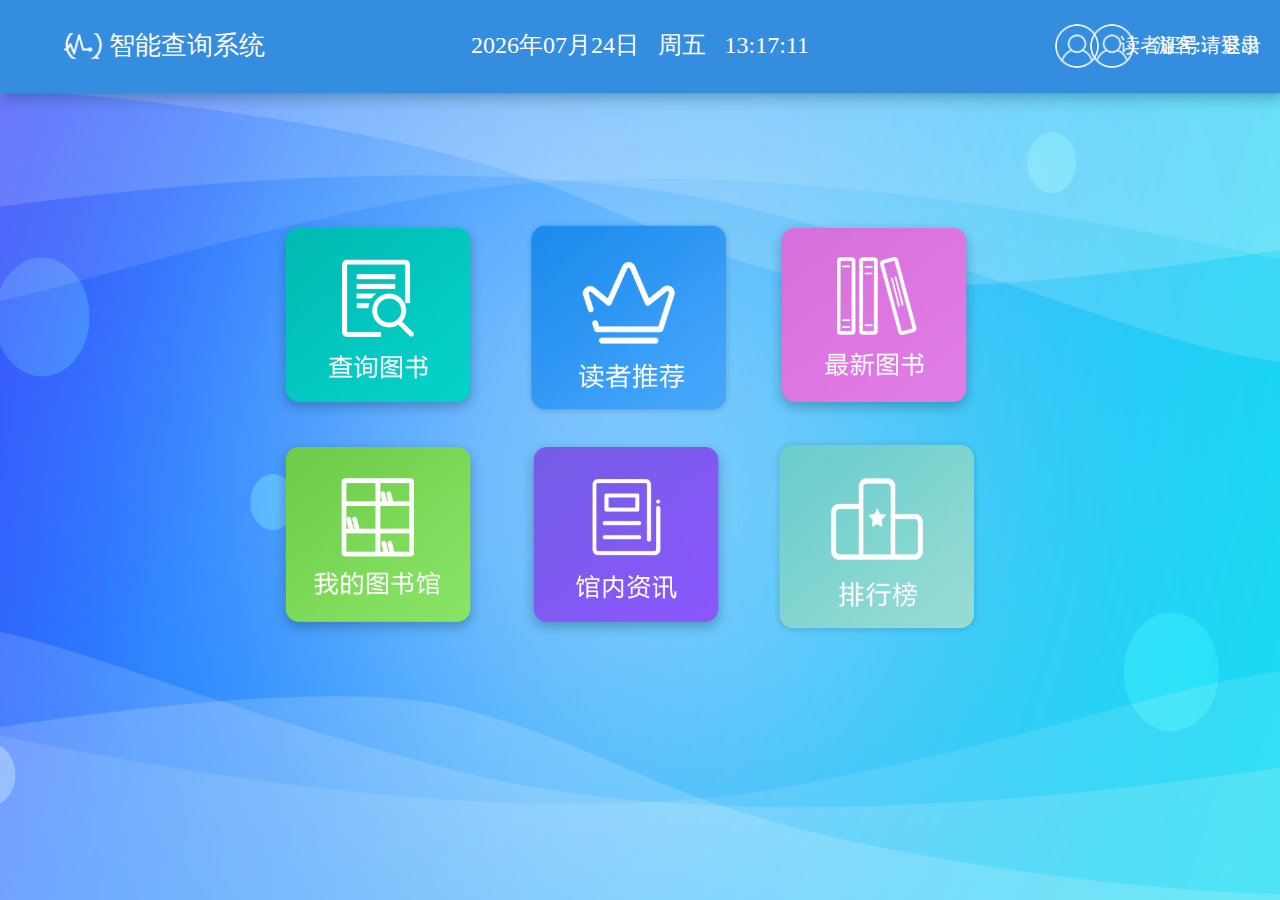
<file: src/main/resources/templates/index.html>
<!DOCTYPE html>
<html xmlns:th="http://www.thymeleaf.org">
<head>
    <meta charset="UTF-8">
    <title>首页</title>
    <link rel="stylesheet" href="../static/css/index.css">
</head>
<body>
    <div class="container">
        <div class="header">
            <div class="header_title">智能查询系统
                <div th:if="${session !=null && session.SPRING_SECURITY_CONTEXT !=null}">
                    <div id="libraryName" th:text="${session.SPRING_SECURITY_CONTEXT.authentication.principal.createName}"></div>
                </div>
            </div>
            <span class="header_date"></span>
            <span class="week"></span>
            <span class="time"></span>
            <div  th:if="${session==null || session.SPRING_SECURITY_CONTEXT==null}">
                <div class="header_user">
                    <a href="user/login">游客:<span class="readCardNumber">请登录</span></a>
                </div>
            </div>
            <div th:if="${session !=null && session.SPRING_SECURITY_CONTEXT !=null}">
                <div class="header_user">
                    读者证号:<span class="readCardNumber"
                               th:text="${session.SPRING_SECURITY_CONTEXT.authentication.principal.remark}">
                         </span>
                    <span class="logOut"><a href="/logout">退出</a></span>
                </div>
            </div>
        </div>
        <div class="nav">
            <div class="nav_li">
                <a href="/searchBook"><img src="../static/images/searchBook.png" alt="查询图书"></a>
            </div>
            <div class="nav_li">
                <a href="/readerRecommendation"><img src="../static/images/readerRecommendation.png" alt="读者推荐"></a>
            </div>
            <div class="nav_li">
                <a href="/newBook"><img src="../static/images/newBook.png" alt="最新图书"></a>
            </div>
            <div class="nav_li">
                <a href="/user/center"><img src="../static/images/myLibrary.png" alt="我的图书馆"></a>
            </div>
            <div class="nav_li">
                <a href="/libraryInformation"><img src="../static/images/libraryInformation.png" alt="馆内资讯"></a>
            </div>
            <div class="nav_li">
                <a href="/ranking"><img src="../static/images/ranking.png" alt="排行榜"></a>
            </div>
        </div>
    </div>
</body>
<script src="../static/js/jquery-1.8.3.js"></script>
<script src="../static/js/dateTime.js"></script>
</html>
</file>
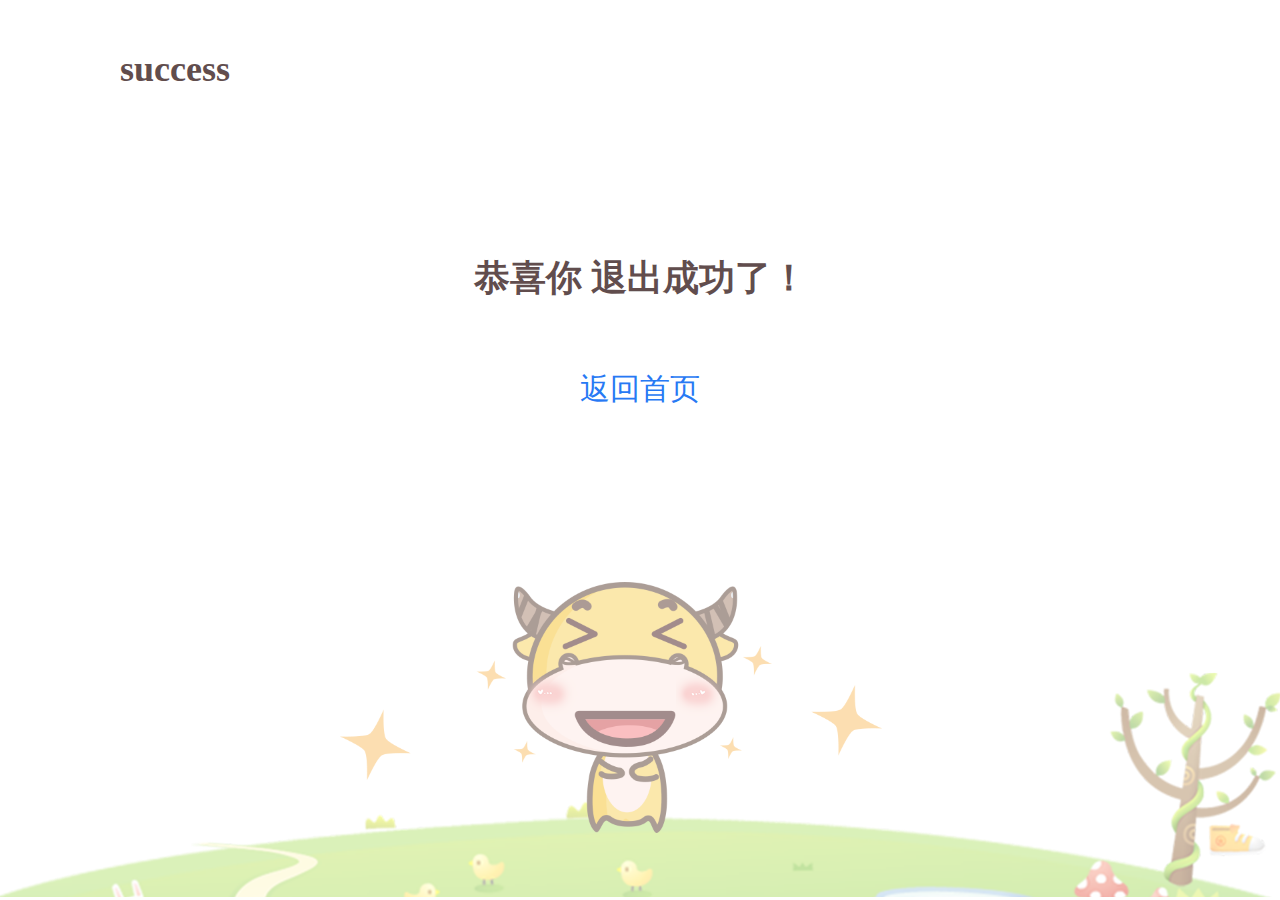
<file: src/main/resources/templates/logout.html>
<!DOCTYPE html>
<html lang="en">
<head>
    <meta charset="UTF-8">
    <title>退出</title>
    <link rel="stylesheet" href="../static/css/index.css">
</head>
<body>
<div class="container2">
    <div class="canNot0">success</div>
    <div class="canNot">
        <div class="canNot1">恭喜你 退出成功了！</div>
        <div class="canNot3"><a href="/index">返回首页</a></div>


    </div>
    <div class="canNot4"><img src="../static/images/logout.png"></div>
</div>
</body>
</html>
</file>
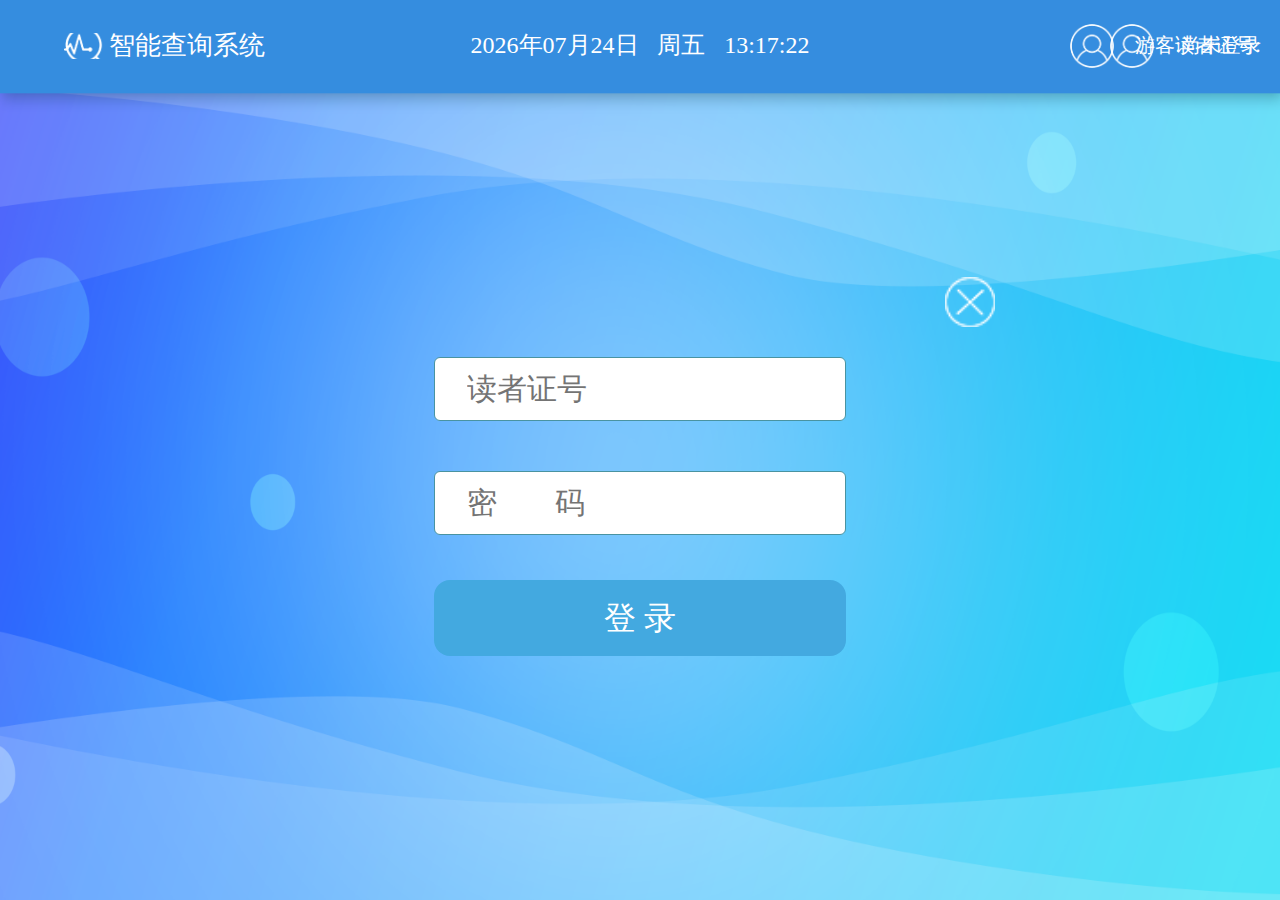
<file: src/main/resources/templates/user/login.html>
<!DOCTYPE html>
<html xmlns:th="http://www.thymeleaf.org">
<head>
    <meta charset="UTF-8">
    <title>智能查询系统</title>
    <link rel="stylesheet" href="../../static/css/index.css">
    <link rel="stylesheet" type="text/css" href="../../static/css/QueryLibraryBook.css"/>
</head>
<body>
    <div class="container">
        <div class="header">
            <div class="header_title">智能查询系统</div>
            <span class="header_date"></span>
            <span class="week"></span>
            <span class="time"></span>
            <div  th:if="${session==null || session.SPRING_SECURITY_CONTEXT==null}">
                <div class="header_user">
                   游客:<span class="readCardNumber">尚未登录</span>
                </div>
            </div>
            <div th:if="${session !=null && session.SPRING_SECURITY_CONTEXT !=null}">
                <div class="header_user">
                    读者证号:<span class="readCardNumber"
                              th:text="${session.SPRING_SECURITY_CONTEXT.authentication.principal.defaultReaderCard}">
                         </span>
                </div>
            </div>

        </div>
        <div class="loginContent">
            <div class="loginBack"><img src="../../static/images/loginBack.png"></div>
            <form  id="myDataForm" action="#" th:action="@{/login}" method="post">
            <div>
                <input  name="username" type="text" onfocus='test()'onBlur="VirtualKeyboard.toggle('username','softkey');"   id="username"  placeholder="读者证号">
               </div>
            <div><input  name="password" type="password" placeholder="密&nbsp;&nbsp;&nbsp;&nbsp;&nbsp;&nbsp;&nbsp;码" id="password" onfocus='test2()' onBlur="VirtualKeyboard.toggle('password','softkey2');">
               </div>
            <div id="submit-btn" class="loginButton" >登&nbsp;录</div>
            </form>

        </div>

    </div>
    <div id="softkey" class="softkeya"></div>
    <div id="softkey2" class="softkeyb"></div>
</body>
<script src="../../static/js/jquery-1.8.3.js"></script>
<script src="../../static/js/dateTime.js"></script>
<script src="../../static/layui/layui.js"></script>
<script type="text/javascript" src="../../static/js/vk_loader.js?vk_layout=CN%20Chinese%20Simpl.%20Pinyin&vk_skin=flat_gray" ></script>

<script th:inline="javascript">
    $(function () {

        layui.use(['table', 'element', 'jquery', 'form'], function () {

            var table = layui.table;
            var $ = layui.jquery;
            var element = layui.element;
            var form = layui.form;
            var authError = [[${param.authError}]];
            if (authError) {
                layer.msg('用户名或密码不正确');
            }
        $('#submit-btn').on('click', function () {
            var username = $('.loginContent').find('input[name="username"]').val();
            if (username.length < 1) {
                layer.msg("请输入用户名");
                return false;
            }
            var password = $('.loginContent').find('input[name="password"]').val();
            if (password.length < 1) {
                layer.msg("请输入密码");
                return false;
            }
            $("#myDataForm").submit();
            return true;
        });
            $(".loginBack").click(function () {
                location.href="/index"
            })
        });
    });

</script>
<script>
    function test(){
        // $("#softkey,#softkey2").show();
        $("#mykeyboard1").hide();
        VirtualKeyboard.toggle('password', 'softkey');
        if($("#softkey2").hasClass("ZH")){
            VirtualKeyboard.toggle('username', 'softkey2');
        }
        $("#kb_langselector,#kb_mappingselector,#copyrights").css("display", "none");
        $("#softkey #kb_benter a").click(function () {
            $("#username").focus();
            $("#softkey").hide()
        })

        // 移动键盘
        //获取元素
        var dv = document.getElementById('virtualKeyboard');
        var x = 0;
        var y = 0;
        var l = 0;
        var t = 0;
        var isDown = false;
        //鼠标按下事件
        dv.onmousedown = function(e) {
            //获取x坐标和y坐标
            x = e.clientX;
            y = e.clientY;

            //获取左部和顶部的偏移量
            l = dv.offsetLeft;
            t = dv.offsetTop;
            //开关打开
            isDown = true;
            //设置样式
            dv.style.cursor = 'move';
        }
        //鼠标移动
        window.onmousemove = function(e) {
            if (isDown == false) {
                return;
            }
            //获取x和y
            var nx = e.clientX;
            var ny = e.clientY;
            //计算移动后的左偏移量和顶部的偏移量
            var nl = nx - (x - l);
            var nt = ny - (y - t);

            dv.style.left = nl + 'px';
            dv.style.top = nt + 'px';
        }
        //鼠标抬起事件
        dv.onmouseup = function() {
            //开关关闭
            isDown = false;
            dv.style.cursor = 'default';
        }
        // 点击其他地方隐藏
        // $("body").click(function (e) {
        //
        //     if($("#softkey").text()!=""&&e.target.attr("id")!="bookTitle"){
        //         VirtualKeyboard.toggle('bookTitle', 'softkey');
        //     }
        //     if($("#softkey2").text()!=""&&e.target.attr("id")!="bookAuthor"){
        //         VirtualKeyboard.toggle('bookAuthor', 'softkey2');
        //     }
        // });
    }
    function test2(){
        // $("#softkey,#softkey2").show();
        $("#mykeyboard1").hide();
        VirtualKeyboard.toggle('username', 'softkey2');
        if($("#softkey").hasClass("ZH")){
            VirtualKeyboard.toggle('password', 'softkey');
        }
        // 移动键盘
        // 获取元素
        var dv = document.getElementById('virtualKeyboard');
        var x = 0;
        var y = 0;
        var l = 0;
        var t = 0;
        var isDown = false;
        //鼠标按下事件
        dv.onmousedown = function(e) {
            //获取x坐标和y坐标
            x = e.clientX;
            y = e.clientY;

            //获取左部和顶部的偏移量
            l = dv.offsetLeft;
            t = dv.offsetTop;
            //开关打开
            isDown = true;
            //设置样式
            dv.style.cursor = 'move';
        }
        //鼠标移动
        window.onmousemove = function(e) {
            if (isDown == false) {
                return;
            }
            //获取x和y
            var nx = e.clientX;
            var ny = e.clientY;
            //计算移动后的左偏移量和顶部的偏移量
            var nl = nx - (x - l);
            var nt = ny - (y - t);

            dv.style.left = nl + 'px';
            dv.style.top = nt + 'px';
        }
        //鼠标抬起事件
        dv.onmouseup = function() {
            //开关关闭
            isDown = false;
            dv.style.cursor = 'default';
        }
        $("#kb_langselector,#kb_mappingselector,#copyrights").css("display", "none");
    }
</script>
</html>
</file>
<file: src/main/resources/static/css/index.css>
html, body, div, span, applet, object, iframe, h1, h2, h3, h4, h5, h6, p, blockquote, pre, a, abbr, acronym, address, big, cite, code, del, dfn, em, font, img, ins, kbd, q, s, samp, small, strike, strong, sub, sup, tt, var, b, u, i, center, dl, dt, dd, ol, ul, li, fieldset, form, label, legend, table, caption, tbody, tfoot, thead, tr, th, td { margin: 0; padding: 0; border: 0; outline: 0; font-size: 100%;  background: transparent; }
body { line-height: 1; font-family: "SimHei", Microsoft YaHei; }
ol, ul { list-style: none; }
table { border-collapse: collapse; border-spacing: 0; }
a { text-decoration: none; }
.floatleft { float: left; }
*{-moz-user-select: none; /*火狐*/
    -webkit-user-select: none; /*webkit浏览器*/
    -ms-user-select: none; /*IE10*/
    -khtml-user-select: none; /*早期浏览器*/
    user-select: none;}
.clearfix::before, .clearfix::after { content: "."; display: block; height: 0; line-height: 0; visibility: hidden; clear: both; }
body,html{width: 100%;height: 100%}
/*清除浮动*/
.layui-table td, .layui-table th, .layui-table-col-set, .layui-table-fixed-r, .layui-table-grid-down, .layui-table-header, .layui-table-page, .layui-table-tips-main, .layui-table-tool, .layui-table-total, .layui-table-view, .layui-table[lay-skin=line], .layui-table[lay-skin=row]{
    border-color: #BFBFBF!important;
}

/*头部公共样式*/
.container {width: 100%;height: 100%;background: url("../images/bg.png")no-repeat;background-size: 100% 100%;overflow: hidden}
.header{width: 100%;height: 10.18%;color: white;text-align: center;position: relative;line-height: 10vh;font-size: 24px}
.header_title{position: absolute;left: 5%;top: 50%;transform: translateY(-50%);-webkit-transform: translateY(-50%);font-size: 26px;line-height: 26px;
background: url(../images/intelligentSearch.png)no-repeat;background-size: 40px 38px;background-position:left center;padding-left: 45px }
.week,.time{margin-left: 1vw}
.header_user{position: absolute;right: 1.5vw;top:0;height: 100%;font-size: 20px;background: url(../images/user.png)no-repeat;background-size: 44px 44px;
    background-position:left center;padding-left: 65px}
.header_user a{color: white}
.logOut{margin-left: 10px;cursor: pointer}
.logOut a,.header_title a{color: white}
td{text-align: center}
/*首页导航*/
.nav{width: 57%;margin: 0 auto;margin-top: 12vh}
.nav_li{width: 29%;margin-left: 5%;float: left;margin-top: 2vh}
.nav_li a{display: block;width: 100%;height: 100%}
.nav_li:nth-child(3n+1){margin-left: 0}
.nav_li a img{width: 100%;display: block}

/*图书查询*/
.searchBookContent{width: 93%;height:81%;margin: 0 auto;margin-top:5.5vh;background: #EFF4F6;border-radius: 15px;position: relative}
.back{width:72.5%;margin-left: 115px;margin-top: 120px}
.back img{width: 128px;display: block;margin: 0 auto}
.searchBookContent .left{width: 57%;height: 88%;margin-top: 40px;float: left;margin-left: 4vw}
.left_div{width: 200px;height: 360px;float: left;margin-right: 4vw;line-height: 20px;margin-bottom: 40px;    padding-left: 2vw;}
/*.left_div:nth-child(3n+1):after{display: block;content:"";width: 580%;height: 4px;background: white;box-shadow: 0 0 15px #c1c4c7;margin-top: 20px;margin-left: -50px}*/
.left_div:after{display: block;content:"";width: calc(200px + 6vw);height: 4px;background: white;box-shadow: 0 0 15px #c1c4c7;margin-top: 20px;margin-left: -50px}

.bookImg {width: 200px;height:240px;display: block;margin-bottom: 25px;box-shadow: 4px 4px 6px #c1c4c7; }
.bookTile{font-size: 18px;color: #515151;overflow: hidden;text-overflow: ellipsis;white-space: nowrap;font-weight: 600}
.author,.bookCount{font-size: 14px;color: #6E6E6E;overflow: hidden; text-overflow: ellipsis; white-space: nowrap;}
.inRack{float: right}
.isbn{font-size: 12px;color: #6e6e6e}
.isbn .isbnNumber{float: right}
.searchBookContent .right{width: 30%;float: right;margin-right: 6%;margin-top: 40px}
.bookSearch{color: #14908B;font-size: 48px;height: 54px;background: url(../images/searchIcon.png)no-repeat;background-size: 53px 54px;background-position:left 40px center;padding-left: 115px;line-height: 54px
;margin: 70px 0 65px;display: inline-block}
.inputTextDiv{margin-bottom: 10px}
.inputTextDiv label{display: inline-block;width:100px;height: 60px;line-height: 60px;color:#393939;font-size: 30px;text-align: right;padding-right: 15px}
.inputTextDiv input{display: inline-block;width: 70%;height:60px;border: 1px solid #14908B;outline: none;border-radius: 6px;font-size: 24px;box-sizing: border-box;padding-left: 20px;background: #ecf4f6}
.footer{width:72.5%;height: 68px;margin-top: 80px;margin-left: 115px}
.footer div{width:171px;height:68px;float: left;cursor: pointer}
.footer div img{width: 100%}
.inputTextDiv .submit{float: right}
.paging.paging2{ color: #525252;font-size: 20px;text-align: left;margin-top: -100px;clear: both;padding-left: 130px;}

/*登录页*/
.loginContainer{background: url("../images/loginBg.png")no-repeat;}
.loginContent{width: 870px;height: 510px;border-radius: 20px;margin: 0 auto;margin-top: 20vh;overflow: hidden;position: relative}
.loginContent div{width: 412px;margin: 0 auto;margin-top:85px}
.loginContent div:nth-child(2){margin-top: 50px}
.loginContent input{display: block;width: 412px;height: 64px;outline: none;border: 1px solid #4993A1;border-radius: 6px;box-sizing: border-box;padding-left: 32px;font-size: 30px}
.loginContent div.loginButton{margin-top:45px;text-align: center;background: #43A9E0;border-radius: 16px;height: 76px;line-height: 76px;cursor: pointer;color: white;font-size: 32px}
.loginContent input::-webkit-input-placeholder {  color: #747474; font-size: 30px;line-height: 86px }
.loginContent input:-moz-placeholder {  color:#747474; font-size: 30px ;line-height: 86px}
.loginContent input::-moz-placeholder {  color:#747474;  font-size: 30px;line-height: 86px}
.loginContent input:-ms-input-placeholder {  color: #747474;  font-size: 30px;line-height: 86px}
.loginContent div.loginBack{width: 50px;height: 50px;position: absolute;right: 80px;top:-80px}
.loginBack img{display: block;width: 100%;height: 100%}


/*404*/
.container2{overflow: hidden;width: 100%}
.canNot0{font-size:36px;font-family:SourceHanSansCN-Normal;font-weight:bold;color:rgba(97,77,77,1);line-height:19px;position: absolute;left:120px;top:60px}
.canNot{width: 600px;margin: 0 auto;margin-top: 260px;text-align: center}
.canNot1{font-size:36px;font-family:SourceHanSansCN-Regular;font-weight:bold;  color:rgba(97,77,77,1);}
.canNot2{margin-top: 76px;}
.canNot2 img{display: block;width: 275px;height: 273px;margin: 0 auto}
.canNot3 a{display: block;margin-top: 78px;text-align: center;font-size: 30px;color: #2779F4}
.canNot4{position: absolute;left: 0;bottom: 0}
.canNot4 img{width: 100%;}
/*查询图书的详情弹框*/
.bookDetail{padding: 60px;font-size: 20px;position: relative;display: none}
.closeButton{width: 40px;height: 40px;position: absolute;right: 25px;top:18px;cursor: pointer}
.closeButton img{width: 100%;height: 100%;display: block}
.bookDetail_top{position: relative}
.bookDetail_left{width: 220px;height: 261px;float: left}
.bookDetail_left img{width: 210px;height: 260px;display: block;box-shadow: 4px 4px 15px #c1c4c7}
.bookDetail_right{float: left;font-size: 20px;color:#747474;font-family:MicrosoftYaHei;font-weight:400;margin-left: 50px}
.bookDetail_right1{margin-right: 8px;width: 35%;}
.bookDetail_title{font-size:30px;color: #393939; font-weight: 700;}
.bookDetail1{margin-top: 36px}
.bookDetail2{margin-top: 30px}
.bookDetail3{margin-top: 60px}
.collect img{position: absolute;right:25px;bottom: 0;width: 106px;height: 34px}
.bookDetail_bottom{margin-top: 20px;border-top:3px dashed #E5E5E5}
.collectList{text-align: center;font-size: 26px;color:#407F4B;margin-top: 30px;margin-bottom: 20px}
.layui-table-view .layui-table th{text-align: center;color: #6EAD79}

/*我的图书馆*/
.myContent{width: 1280px;height: 664px;margin: 0 auto;background: white;border-radius: 10px;margin-top: 140px;overflow: hidden;padding: 0 60px;position: relative}
.myContent_title{text-align: center;font-size: 30px;color: #14908B;margin-top: 46px;}
.myContent_title span{width: 60px;height: 1px;background: #14908B ;display: inline-block;margin-bottom: 10px;margin-right:20px ;}
.myContent_title span:nth-child(2){margin-left: 20px}
.myInfo_title{text-align: center;font-size: 24px;color: #393939;margin: 55px 0 20px}
.myInfoTable{text-align: center}
.myInfo_tr {color:#6EAD79 }
.myInfo_title0{margin-top: 60px}
.myInfo_title2{color: #747474;font-size: 20px;margin: 20px  0}
.exit {text-align: center;width: calc(100% - 60px);position: absolute;left: 60px;bottom: 30px}
.exit  img{width: 83px;height: 34px;display: inline-block}
.closeButton2{right: 40px}
/*读者推荐*/
.readerBookContent{width: 90%;height: 85%;background: #EEF2F6;border-radius:10px;margin: 0 auto;overflow: hidden;margin-top: 25px;box-sizing: border-box;padding: 0 80px;position: relative }
.readerBookContent_title{margin-top: 10px}
.readerBookContent_divs{margin-top: 20px;height: 790px;overflow: auto;}
.readerBookContent_div{width: 33%;float: left;height: 250px;margin-bottom: 16px;position: relative}
.readerBookImg{width: 200px;height: 240px;float: left; border-top-left-radius: 10px;}
.readerBookImg img{width: 193px;height: 240px;display: block;box-shadow: 4px 4px 15px #c1c4c7; border-top-left-radius: 10px;}
.readerBookContents{float: left;color: #6E6E6E;font-size: 18px;width: calc(100% - 200px);}
.readerBookContents div{margin-bottom: 12px;font-family:SourceHanSansCN-Light;margin-left: 20px;overflow: hidden;text-overflow: ellipsis;white-space: nowrap;}
.readerBookContents div.readerBookContent_title2{color: #515151;margin-top: 15px;margin-bottom: 25px;font-weight:700;}
.readerBookContent_div:after{display: block;content:"";width: 100%;height: 4px;background: white;box-shadow: 0 0 15px #c1c4c7;margin-top: 248px;margin-left: -50px;clear: both}

.paging{color: #525252;font-size: 20px;text-align: center;  margin-top: 10px;clear: both}
.paging div{display: inline-block;color: white;border-radius: 5px;text-align: center;padding: 6px 15px;background: #53B6EA;margin-left: 24px;cursor: pointer}
.go{color: #53B5EA;cursor: pointer}
.paging div.nextPage{margin-left: 10px}
#goNum{width: 40px;height: 24px;color: #50B3E8;outline: none;border-radius: 3px;border: 1px solid #656565;padding-left: 5px}
.rankNum{position: absolute;left: 0;top:0;width: 50px;height: 45px;text-align: center;line-height: 45px;color: white;font-size: 26px}
.rankNum2{border-top-left-radius: 10px;border-top: 40px solid #51AEC0;border-left: 40px solid #51AEC0;border-right: 40px solid transparent;border-bottom: 40px solid transparent;position: absolute;left: 0;top: 0}
.goBack{width: 68px;height: 68px;position: absolute;right: 40px;bottom: 17px;cursor: pointer}
.goBack img{width: 100%;height: 100%;display: block}
/*最新图书详情弹框*/
.summary{color: #393939;font-size: 20px;line-height: 30px;clear: both;overflow: hidden}
.summary div{margin-top: 20px;float: left;width: 80%;height: 85px;overflow: auto;}
.summary div:nth-child(1){color: #407F4B;font-size: 24px;width: 80px}
.tabButton{margin-top: 20px}
.tabButton div{color: #393939;float: left;margin-right: 15px;width: 110px;height: 38px;text-align: center;line-height: 38px;}
.tabButton div.click{font-size: 20px;color: white;background: #39A1DA;border-radius: 3px}
.tableData{height: 160px;overflow: auto;margin-bottom: 20px}
.tableData2{display: none}
.exit3{bottom: 10px}

/*馆内资讯*/
.libNewsContent{background: white}
.libNews{width: 85%;margin: 0 auto;margin-top: 80px;height: 695px;overflow: auto; padding-right: 50px;box-sizing: border-box;padding-bottom: 50px;}
.libNew{border-bottom: 1px solid  #BFBFBF;height: 230px}
.libNews_left{float: left;width: 60%;height: 100%;color: #747474;font-size: 24px;box-sizing: border-box;padding-left: 80px;padding-top: 40px}
.libNews_title{font-size: 30px;color: #2B79C1;overflow: hidden;text-overflow: ellipsis;white-space: nowrap;margin-bottom: 80px}
.libNewsPic{float: right;width: 260px;height: 160px;margin:40px 70px 0 0;}
.libNewsPic img{width: 100%;height: 100%;display: block}
.libNew_title{margin-top: 40px}
/*馆内资讯详情弹框*/
.libNew_content{width: 90%;margin: 0 auto;position: relative}
.libNew_dialogTitle{width: 90%;height: 70px;margin: 0 auto;text-align: center;font-size: 36px;color: #2B79C1;border-bottom: 1px solid #BFBFBF}
.libNew_dialogDate{text-align: center;margin: 20px 0 40px;font-size: 24px;color: #747474}
.libNew_dialogContent{height: 510px;overflow: auto;}
.libNew_dialogContent,.libNew_dialogContent *{color: #393939!important;line-height: 38px!important;font-size: 22px!important;}
.libNew_dialogContent p {color: #393939!important;line-height: 38px!important;font-size: 22px!important;}
.libNew_dialogContent img{max-width: 100%}
.goBack2{width: 68px;height: 68px;position: absolute;right: 45px;bottom: 6px;cursor: pointer}
.goBack2 img{width: 100%;height: 100%;display: block}
/*排行榜*/
.reader_ranking{width: 49%;float: left;margin-top: 30px;}
.rankingTitle{color: #393939;font-size: 24px;padding-right: 100px;padding-left: 25px;}
.rankingTitle span{float: right}
.readRanking{height: 690px;overflow: auto;margin-top: 30px;padding-top: 40px;border-right: 1px dashed #14908B;padding-right: 100px;}
.readRanking2{border: none}
.rankingList{;height: 120px;;position: relative;border-bottom: 1px solid #D2D2D2; padding-left: 25px;    padding-top: 15px;}
.rankingList_pic{width: 88px;height: 101px;float: left}
.rankingList_pic img{width: 100%;height: 100%;display: block;box-shadow: 4px 4px 15px #c1c4c7}
.rankingList_right{float: left;margin-left: 15px;overflow: hidden;text-overflow: ellipsis;white-space: nowrap;width: calc(100% - 15px - 128px)}
.rankingList_right div{overflow: hidden;text-overflow: ellipsis;white-space: nowrap;}
.rankingList_title{color: #515151;font-weight: 600;overflow: hidden;text-overflow: ellipsis;white-space: nowrap;margin-top: 10px;margin-bottom: 20px}
.ranking_bottom{color: #6E6E6E;font-size: 14px;font-family: SourceHanSansCN-Light;margin-bottom: 8px}
.book_ranking{float: right}
.goBack3{width: 56px;height: 56px;position: absolute;right: 20px;bottom: 6px;cursor: pointer}
.goBack3 img{width: 100%;height: 100%;display: block}
.readCount{font-size: 24px;color: #515151; position: absolute;right: 22px;top:22px;}
.rankingNum{position: absolute;left: 25px;top:15px;width: 27px;height: 37px;text-align: center;line-height: 30px;color: white;font-size: 22px;background: url("../images/other.png")no-repeat ;background-size: 28px 37px}

.rankingList:nth-child(1) .readCount{color: #F13670}
.rankingList:nth-child(2) .readCount{color: #EC6941}
.rankingList:nth-child(3) .readCount{color: #FFCC00}
.rankingList:nth-child(1) .rankingNum{background: url("../images/one.png")no-repeat ;}
.rankingList:nth-child(2) .rankingNum{background: url("../images/two.png")no-repeat ;}
.rankingList:nth-child(3) .rankingNum{background: url("../images/three.png")no-repeat ;}
.rankingList_pub{margin-top: 8px}

/*滚动条样式*/
.readRanking::-webkit-scrollbar {/*滚动条整体样式*/
    width: 4px;     /*高宽分别对应横竖滚动条的尺寸*/
    height: 4px;
}
.readRanking::-webkit-scrollbar-thumb {/*滚动条里面小方块*/
    border-radius: 5px;
    -webkit-box-shadow: inset 0 0 5px rgba(0,0,0,0.2);
    background: #14908B;
}
.readRanking::-webkit-scrollbar-track {/*滚动条里面轨道*/
    -webkit-box-shadow: inset 0 0 5px rgba(0,0,0,0.2);
    border-radius: 0;
    background:white;
}
.libNew_dialogContent::-webkit-scrollbar {/*滚动条整体样式*/
    width: 4px;     /*高宽分别对应横竖滚动条的尺寸*/
    height: 4px;
}
.libNew_dialogContent::-webkit-scrollbar-thumb {/*滚动条里面小方块*/
    border-radius: 5px;
    -webkit-box-shadow: inset 0 0 5px rgba(0,0,0,0.2);
    background: #2B79C1;
}
.libNew_dialogContent::-webkit-scrollbar-track {/*滚动条里面轨道*/
    -webkit-box-shadow: inset 0 0 5px rgba(0,0,0,0.2);
    border-radius: 0;
    background:white;
}

.centerExit{bottom: 15px}
 #VirtualKeyboardIME{position: fixed;left: 1300px!important;}
/*1280*1024*/
@media  screen and (device-aspect-ratio: 5/4){
    #VirtualKeyboardIME{position: fixed;left: 600px!important;}
    /*查询图书*/
    .left_div{ width: 150px;height: 270px;margin-right: 30px;}
    .bookImg {width: 150px;height: 180px;}
    .left_div:after{width: 260px;margin-top: 10px;}
    .inputTextDiv label{font-size: 20px;width: 80px}
    .footer div{width: 120px}
    .footer{margin-left: 100px}
    .back {margin-left: 100px;margin-top: 60px;}
    .back img{width: 112px;}
    .bookDetail_right1{margin-right: 20px}
    .searchBookContent .left{height: 80%}
    .searchBookContent .right{margin-top: 10px}
    .paging.paging2{padding-left: 30px}
    /*读者推荐*/
    .readerBookContent_div{height: 200px;margin-bottom: 30px;}
    .readerBookImg{width: 150px;height: 200px}
    .readerBookImg img{width: 150px;height: 188px}
    .readerBookContents{font-size: 12px;width: calc(100% - 150px);}
    .readerBookContents div.readerBookContent_title2{margin-bottom: 20px}
    .readerBookContents div {margin-bottom: 8px;margin-left: 10px;overflow: hidden;text-overflow: ellipsis;white-space: nowrap;}
    .readerBookContent_div:after {margin-top: 148px;margin-left: -20px;}
    .readerBookContent_divs {margin-top: 25px;height: 680px}
    .readerBookContent_title{margin-top: 20px;}
    .paging {margin-top: -15px;}
    /*我的图书馆*/
    .myContent{width: 1080px}
    .libNew_dialogTitle{font-size: 26px}
    .libNew_dialogDate{font-size: 22px;margin-bottom: 30px}
    .libNew_dialogContent{font-size: 20px!important}
    .goBack2{width: 58px;height: 58px}
    .readerBookContent{height: 80.1%}
    .libNew{height: 210px}
    .libNewsPic{width: 240px;height: 148px}
    /*排行榜*/
    .rankingList{height: 115px}
    .rankingList:last-child{margin-bottom: 50px}
    .readRanking{padding-top: 0;margin-top: 20px}
    .bookDetail_right{margin-left: 15px}

    .bookDetail_left{width: 180px;height: 221px;}
    .bookDetail_left img {width: 180px;height: 212px;}
    .bookDetail_title {font-size: 26px}
    .bookDetail_right{font-size: 18px}
    .bookDetail1{margin-top: 26px}
    .summary div{width: 75%}
    #virtualKeyboard{left: 0!important;top:0px!important;}


}





/*禁用按钮*/
.no{color: #d2d2d2!important;cursor: not-allowed!important;border: 1px solid #e2e2e2;background: white!important;pointer-events: none}

/*键盘*/
.softkeya #virtualKeyboard,.softkeyb #virtualKeyboard{left: 0;top:720px}
</file>
<file: src/main/resources/static/css/QueryLibraryBook.css>
@media  screen and (device-aspect-ratio: 16/10){
	.box{
		height: 30% !important;	
	}
	.tabClick{float: left;margin:25px 20px 10px 0}
	.tabClick.click{color: red}
	.tab1{display: none}
	.holding{overflow: hidden}
	.table-bordered{
		font-size: 18px;
	}
	.closeBtn {
	    margin-left: 42%;
	    margin-top: 25px;
    }
    .dialog .holding{
		font-size: 24px;
	}
  .table-content{
    /*margin-top: 10px;*/
      height: 230px;
      overflow-y: auto;
      width: 99%;
  }  
  .table-box {
  	 height: 380px;
  	 overflow-y: auto;
  } 
  .table-coon{
  	height: 235px;
  	overflow-y: auto;
  }
  .dialog-box .closeBtn{
  	margin-left: 43%;
  }
  .text-left #brief{
  	width: 300px;;
  }
  #blueLagoon .search-long {
  	position: absolute;
    height: 56px;
    left: 28%;
    width: 239px;
    opacity: 0;
    z-index: 2;
	}
  #blueLagoon .search-img{
	  	position: absolute;
	    left: 26%;
		width: 250px;
		height: 56px;
	}
	.form-item .input-style{
		font-size: 24px;
	}
	.dialog-box .brief{
		font-size: 20px !important;
		line-height: 32px !important;
	}
	.dialog-box .book-name{
		font-size: 24px;
		white-space: nowrap;
		text-overflow: ellipsis;
		display: block;
		overflow: hidden;
	}
	.dialog-box .left-box{
		width: 320px;
	}
	.text-left .brief {
		font-size: 14px;
		white-space: nowrap;
		text-overflow: ellipsis;
		display: block;
		overflow: hidden;
	}
	.text-left .book-name{
		white-space: nowrap;
		text-overflow: ellipsis;
		display: block;
		overflow: hidden;
	}
	.reader-content .book-msg .text-left{
		width: 325px;
	}
	.total{
		position: absolute;
	    left: 12%;
    	bottom: 15%;
		font-size: 24px;
		color: #666;
	}
	.current-page{
		position: absolute;
	    left: 19%;
    	bottom: 15%;
		font-size: 24px;
		color: #666;
	}
	.jump-page{
		position: absolute;
	    left: 28%;
    	bottom: 15%;
		font-size: 24px;
		color: #666;
	}
	.jump-input{
		width: 53px;
		height: 24px;
		background: transparent;
		border: 2px solid #FFF;
		border-radius: 5px;
		text-align: center;
		color: #fff;
		outline: 0 none !important;
	}
	.jumpterm{
		position: absolute;
		left: 38%;
    	bottom: 14%;
    	width: 66px;
    	height: 48px;
	}
	/*img{width: 100%;height: 100%;}*/
	.home{
		position: absolute;
	    left: 11.5%;
    	bottom: 8%;
	    width: 90px;
	    height: 55px;
	}
	.previous-page{
		position: absolute;
        left: 19%;
    	bottom: 8%;
	    width: 107px;
	    height: 57px;
	}
	.next-page{
		position: absolute;
        left: 28.5%;
    	bottom: 8%;
	    width: 107px;
	    height: 57px;
	}
	.trailer-page{
		position: absolute;
	    left: 37%;
    	bottom: 8.5%;
    	width: 91px;
    	height: 50px;
	}
	.home img, .trailer-page img, .next-page img, .previous-page img, .jump-page img, .jumpterm img{
		width: 100%;
		height: 100%;
	}
}
@media  screen and (device-aspect-ratio: 16/9){
	.box{
		height: 30% !important;	
	}
	.tabClick{float: left;margin:35px 20px 10px 0}
	.tabClick.click{color: red}
	.tab1{display: none}
	.holding{overflow: hidden}
	.table-bordered{
		font-size: 30px;
	}
	.dialog .dialog-box{
		width: 70%;
		left: 15%;
	}
	.dialog-box .brief{
		font-size: 28px !important;
    	line-height: 46px !important;
	}
	.dialog-box .left-box{
		width: 500px;
	}
	.dialog-box .left-box .book-name{
		font-size: 30px;
		white-space: nowrap;
		text-overflow: ellipsis;
		display: block;
		overflow: hidden;
	}
	.dialog-box .message{
		margin-top: 41px;
	}
	.dialog .imgBox1 {
	    float: left;
	    margin-right: 20px;
	    height: 200px;
	    width: 150px;
	}
	.dialog .holding{
		font-size: 36px;
	}
	.reader-content .book-msg{
		height: 160px;
	}
	.reader-content .book-msg  .imgBox{
		height: 130px;
		width: 100px;
	}
	.reader-content .book-msg .text-left{
		width: 550px;
	}
	.text-left .brief {
		font-size: 20px;
		line-height: 31px;
		white-space: nowrap;
		text-overflow: ellipsis;
		display: block;
		overflow: hidden;
	}
	.text-left .book-name{
		font-size: 26px;
		white-space: nowrap;
		text-overflow: ellipsis;
		display: block;
		overflow: hidden;
	}
  .table-content{
    /*margin-top: 10px;*/
      height: 335px;
      overflow-y: auto;
      width: 99%;
  } 
  .table-box {
  	 height: 575px;
  	 overflow-y: auto;
  } 
  .table-coon{
  	height: 350px;
  	overflow-y: auto;
  }
  .text-left #brief{
  	width: 500px;;
  }
	 #blueLagoon .search-long {
	    width: 350px;
	    height: 95px;
	    position: absolute;
	    left: 25%;
	    opacity: 0;
	    z-index: 2;
	}
	 #blueLagoon .search-img{
		position: absolute;
		width: 350px;
		height: 85px;
	    left: 25%;
	}
	.form-item .label-style{
		font-size: 38px;
		width: 120px;
		line-height: 40px;
		display: inline-block;
	}
	.form-box .form-item{
		margin-bottom: 30px;
	}
	.form-item .input-style{
		height: 60px;
		font-size: 38px;
	}
	.total{
		position: absolute;
		left: 13%;
    	bottom: 15%;
		font-size: 30px;
		color: #666;
	}
	.current-page{
		position: absolute;
		left: 19%;
    	bottom: 15%;
		font-size: 30px;
		color: #666;
	}
	.jump-page{
		position: absolute;
		left: 27%;
    	bottom: 15%;
		font-size: 30px;
		color: #666;
	}
	.jump-input{
		width: 84px;
		height: 39px;
		background: transparent;
		border: 2px solid #FFF;
		border-radius: 5px;
		text-align: center;
		color: #fff;
		outline: 0 none !important;
	}
	.jumpterm{
		position: absolute;
		left: 36%;
    	bottom: 14%;
	}
	.home{
		position: absolute;
	    left: 12%;
	    bottom: 8%;
	}
	.previous-page{
		position: absolute;
	    left: 19%;
	    bottom: 8%;
	}
	.next-page{
		position: absolute;
	    left: 27%;
	    bottom: 8%;
	}
	.trailer-page{
		position: absolute;
		left: 35%;
    	bottom: 8%;
	}
	.closeBtn img {
	    width: 130px;
	    height: 60px;
    }
}

.retrun-book{
	text-align: center;
	width: 100%;
	color: #018ECB;
	font-size: 26px;
}

.reader-message{
	margin-top: 20px;
}
</file>
